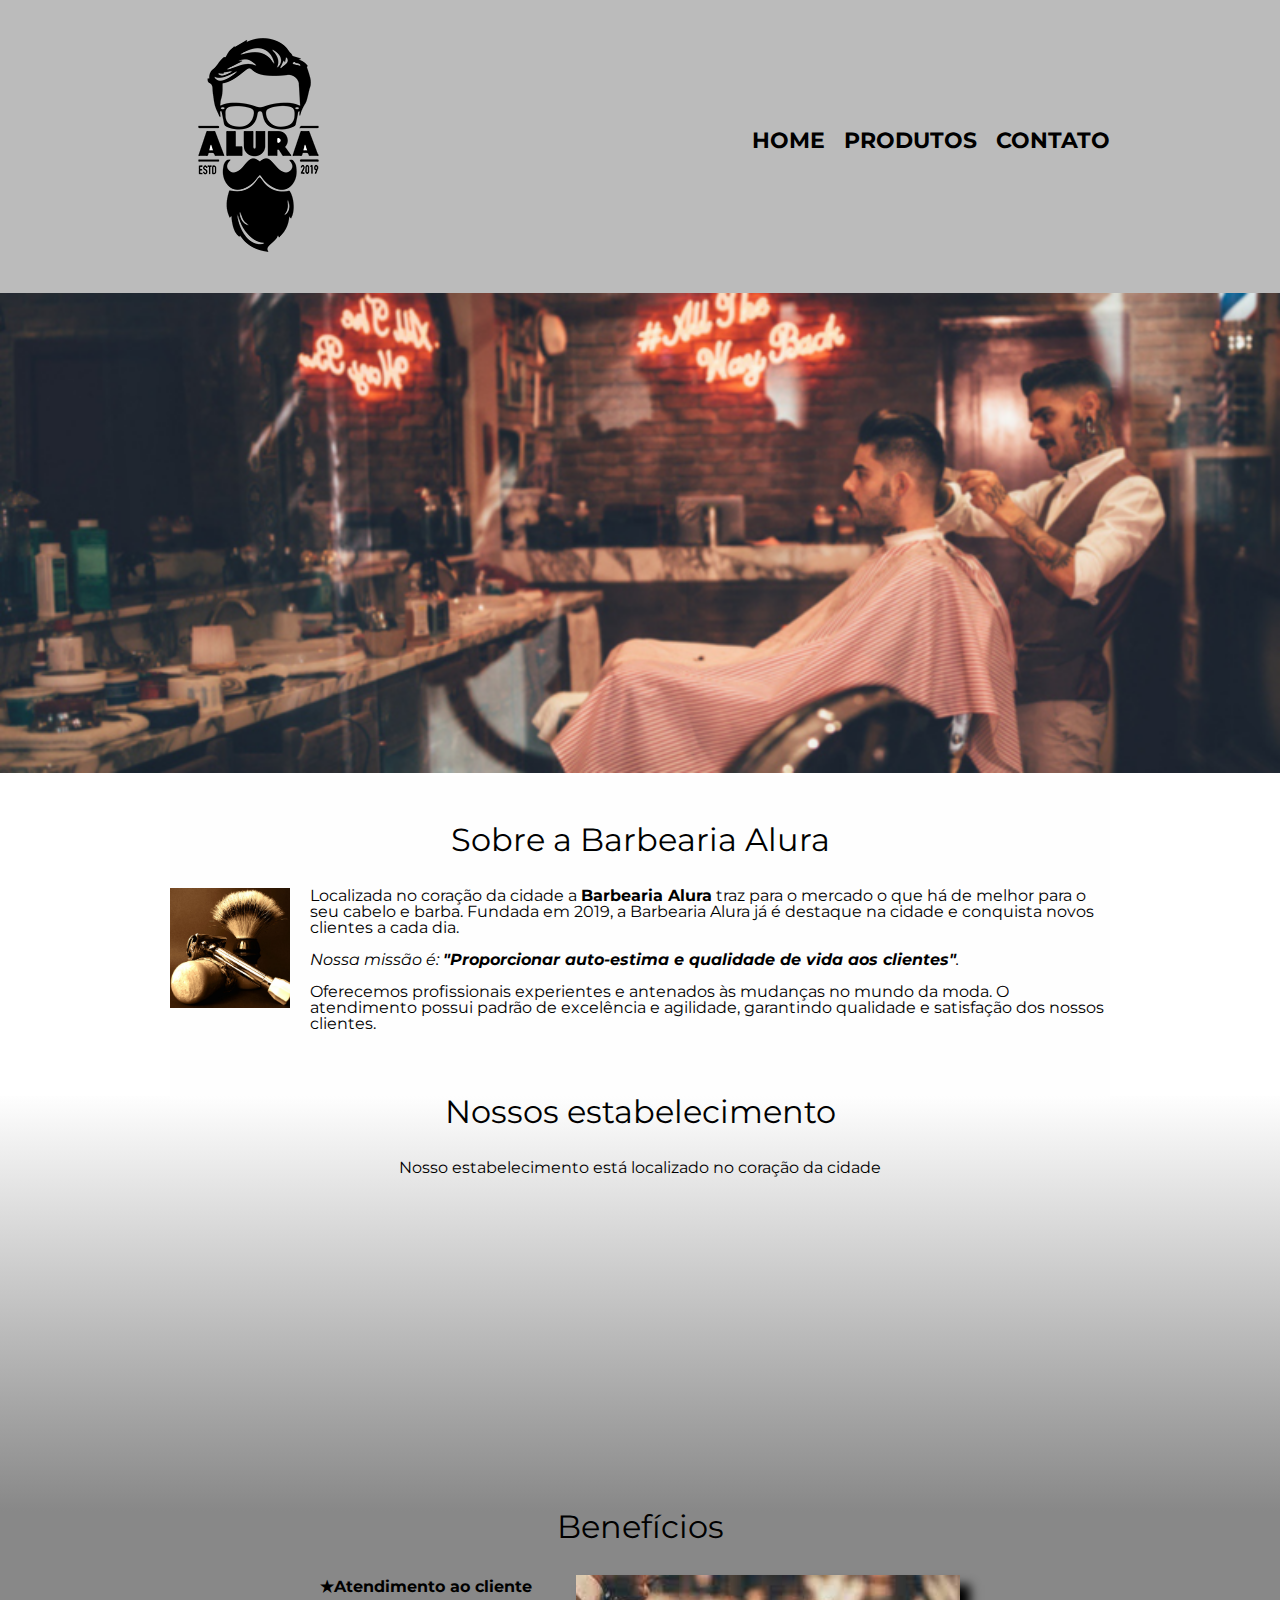
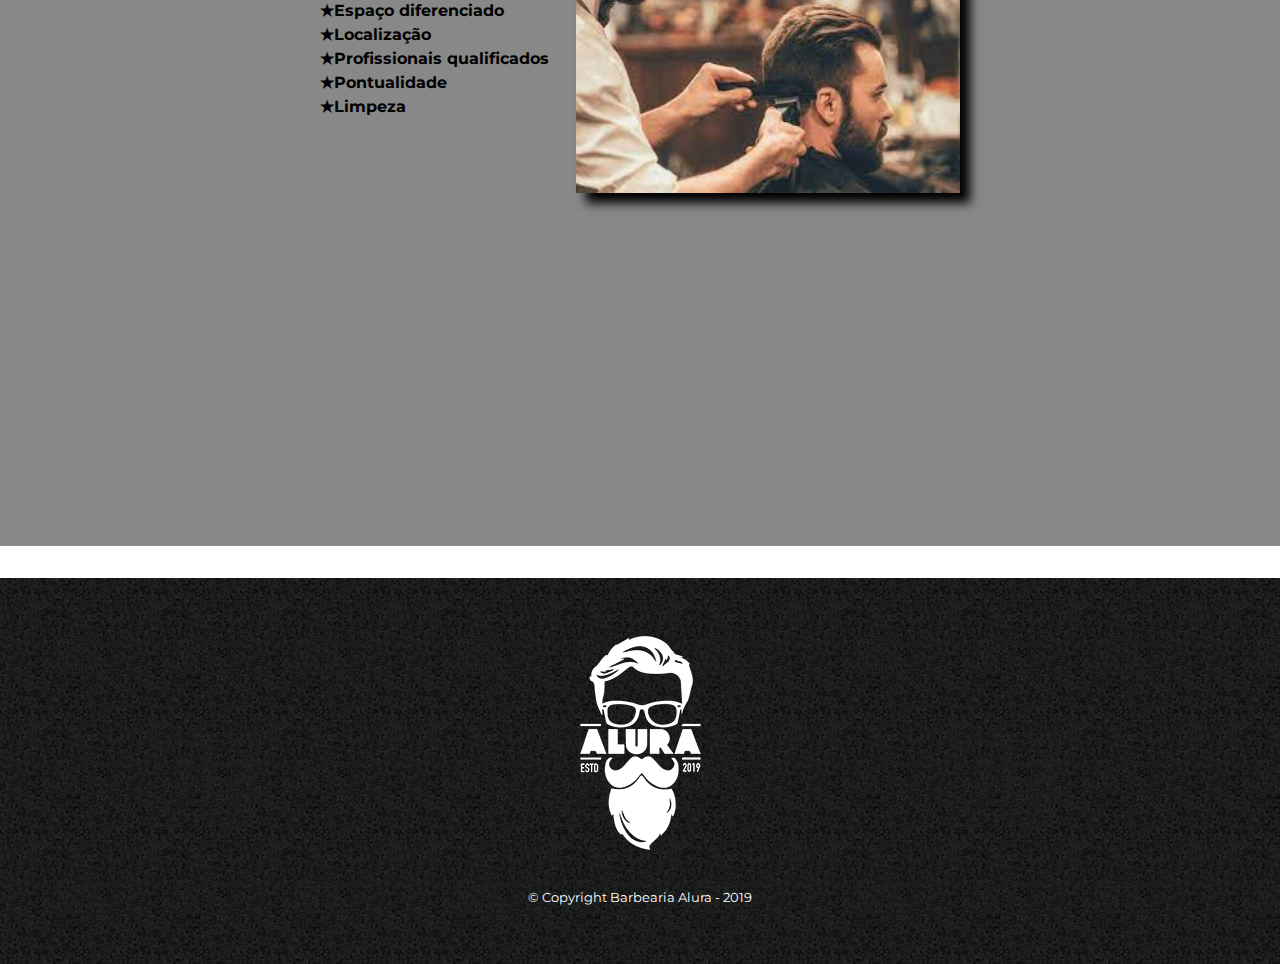
<file: index.html>
<!DOCTYPE html>
<html lang = "pt-br">
    <head>
        <meta charset="UTF-8">
        <meta name="viewport" content="width=device-width">
        <title>Barbearia Alura</title>

        <link rel="stylesheet" href="reset.css">
        <link rel="stylesheet" href="style.css">
        <link href="https://fonts.googleapis.com/css2?family=Montserrat:wght@100&display=swap" rel="stylesheet">

    </head>

    <body>
        <header>
            <div class="caixa">
                <h1><img src="logo.png"></h1>      
                <nav>
                        <ul>
                            <li><a href="index.html">Home</a></li>
                            <li><a href="produtos.html">Produtos</a></li>
                            <li><a href="contato.html">Contato</a></li>
                        </ul>
                </nav>
            </div>
         
        </header>

        <img class="banner" src="barbearia.png">

        <main>
            <section class="principal">
                    <h2 class="titulo-principal">Sobre a Barbearia Alura</h2>

                    <img class="utensilios" src="utensilios.jpg" alt="Utensílios de um barbeiro">

                    <p>Localizada no coração da cidade a <strong>Barbearia Alura</strong> traz para o mercado o que há de melhor para o seu cabelo e barba. Fundada em 2019, a Barbearia Alura já é destaque 
                    na cidade e conquista novos clientes a cada dia.</p>

                    <p id="missao"><em>Nossa missão é: <strong>"Proporcionar auto-estima e qualidade de vida aos
                    clientes"</strong>.</em></p>

                    <p>Oferecemos profissionais experientes e antenados às mudanças no mundo da moda. 
                    O atendimento possui padrão de excelência e agilidade, garantindo qualidade e satisfação dos nossos clientes.</p>
            </section>

            <section class="mapa">
                <h3 class="titulo-principal">Nossos estabelecimento</h3>
                <p>Nosso estabelecimento está localizado no coração da cidade</p>

                <div class="mapa-conteudo">
                    <iframe src="https://www.google.com/maps/embed?pb=!1m16!1m12!1m3!1d233933.48588613555!2d-46.92792758032421!3d-23.632623605157765!2m3!1f0!2f0!3f0!3m2!1i1024!2i768!4f13.1!2m1!1salura%20sao%20paulo!5e0!3m2!1spt-BR!2sbr!4v1645973352394!5m2!1spt-BR!2sbr" width="100%" height="300" style="border:0;" allowfullscreen="" loading="lazy"></iframe>
                </div>
            </section>

            <section class="beneficios">
                <h3 class="titulo-principal">Benefícios</h3>

                <div class="conteudo-beneficios">
                    <ul class="lista-beneficios">
                        <li class="itens">Atendimento ao cliente</li>
                        <li class="itens">Espaço diferenciado</li>
                        <li class="itens">Localização </li>
                        <li class="itens">Profissionais qualificados</li>
                        <li class="itens">Pontualidade </li>
                        <li class="itens">Limpeza</li>
                    </ul><img class="imagem-beneficios" src="beneficios.jfif">
            </div>

                

                <div class="video">
                    <iframe width="560" height="315" src="https://www.youtube.com/embed/wcVVXUV0YUY" title="YouTube video player" frameborder="0" allow="accelerometer; autoplay; clipboard-write; encrypted-media; gyroscope; picture-in-picture" allowfullscreen></iframe>
                </div>

            </section>  
        </main>
        <footer>
            <img src="logo-branco.png">
            <p class="copyright">&copy; Copyright Barbearia Alura - 2019</p>
        </footer>
    </body>
    
</html>
</file>
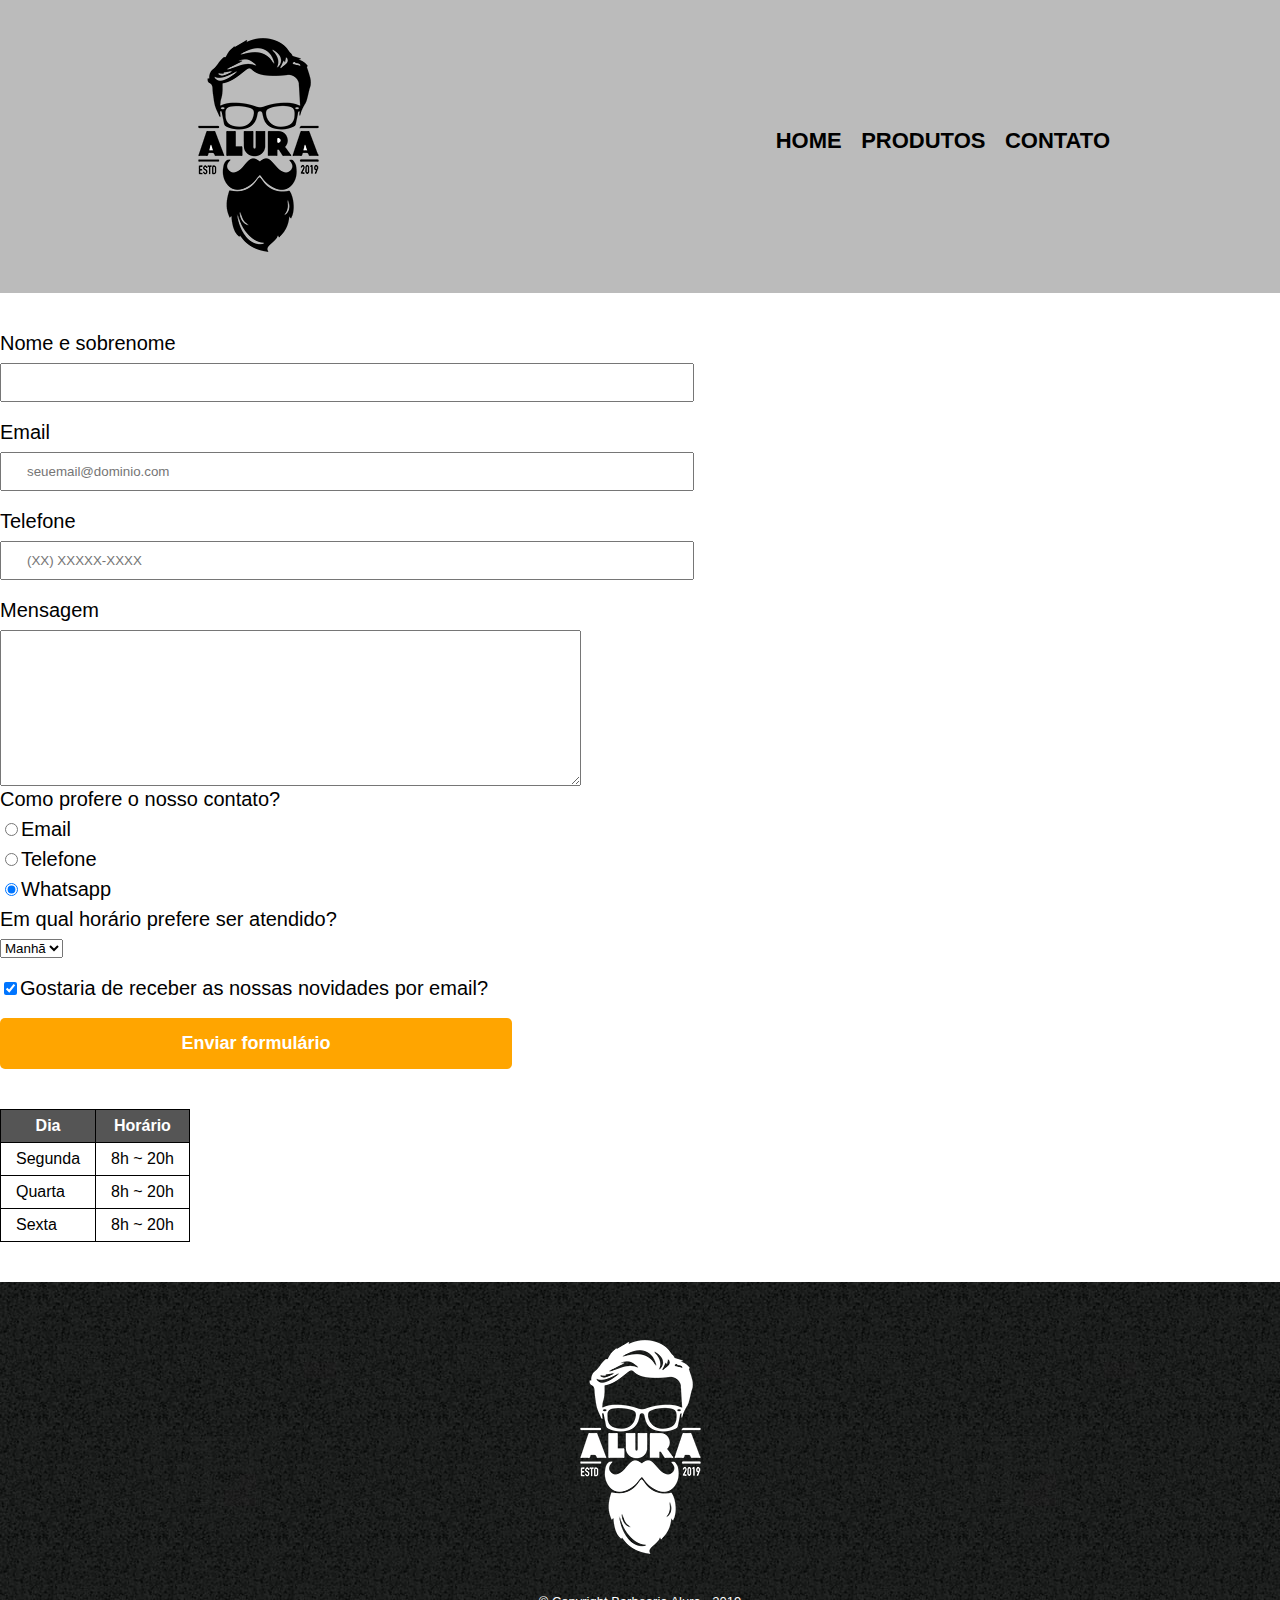
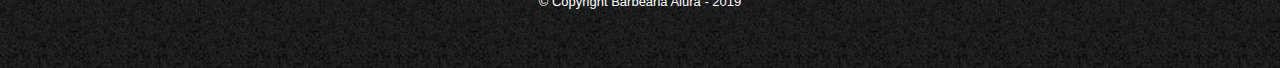
<file: contato.html>
<!DOCTYPE html>
<html>
    <head>
        <meta charset="UTF-8">
        <title>Contato - Barbearia Alura</title>

        <link rel="stylesheet" href="reset.css">
        <link rel="stylesheet" href="style.css">

    </head>
    <body>
        <header>
            
            <div class="caixa">
                <h1><img src="logo.png" alt="Logo da Barbearia Alura"></h1>      
                <nav>
                        <ul>
                            <li><a href="index.html">Home</a></li>
                            <li><a href="produtos.html">Produtos</a></li>
                            <li><a href="contato.html">Contato</a></li>
                        </ul>
                </nav>
            </div>
         
        </header>

        <main>
            <form>
                <label for="nomesobrenome">Nome e sobrenome</label>
                <input type="text" id="nomesobrenome" class="input-padrao" >

                <label for="email">Email</label>
                <input type="email" id="email" class="input-padrao" required required placeholder = "seuemail@dominio.com">

                <label for="telefone">Telefone</label>
                <input type="tel" id="telefone" class="input-padrao" required placeholder="(XX) XXXXX-XXXX">

                <label for="mensagem">Mensagem</label>
                <textarea cols="70" rows="10" id="mensagem" required></textarea>

                <fieldset>
                    <legend>Como profere o nosso contato?</legend>
                    <label for="radio-email"><input type="radio" name="contato" value="email" id="radio-email">Email</label>
                    
                    <label for="radio-telefone"><input type="radio" name="contato" value="telefone" id="radio-telefone">Telefone</label>
                    
                    <label for="radio-whatsapp"><input type="radio" name="contato" value="'whatsapp" id="radio-whatsapp" checked>Whatsapp</label>
                    
                </fieldset>

                <fieldset>
                    <legend>Em qual horário prefere ser atendido?</legend>
                    <select>
                        <option>Manhã</option>
                        <option>Tarde</option>
                        <option>Noite</option>
                    </select>
                </fieldset>


                <label class="checkbox"><input type="checkbox" checked>Gostaria de receber as nossas novidades por email?</label>

                <input type="submit" value="Enviar formulário" class="enviar">
            </form>

            <table>
                <thead>
                    <tr>
                        <th>Dia</th>
                        <th>Horário</th>
                    </tr>
            </thead>
            <tbody>
                    <tr>
                        <td>Segunda</td>
                        <td>8h ~ 20h</td>
                    </tr>
                    <tr>
                        <td>Quarta</td>
                        <td>8h ~ 20h</td>
                    </tr>
                    <tr>
                        <td>Sexta</td>
                        <td>8h ~ 20h</td>
                    </tr>
            </tbody>
            </table>

        </main>

        <footer>
            <img src="logo-branco.png" alt="Logo da Barbearia Alura">
            <p class="copyright">&copy; Copyright Barbearia Alura - 2019</p>
        </footer>

    </body>
</html>
</file>
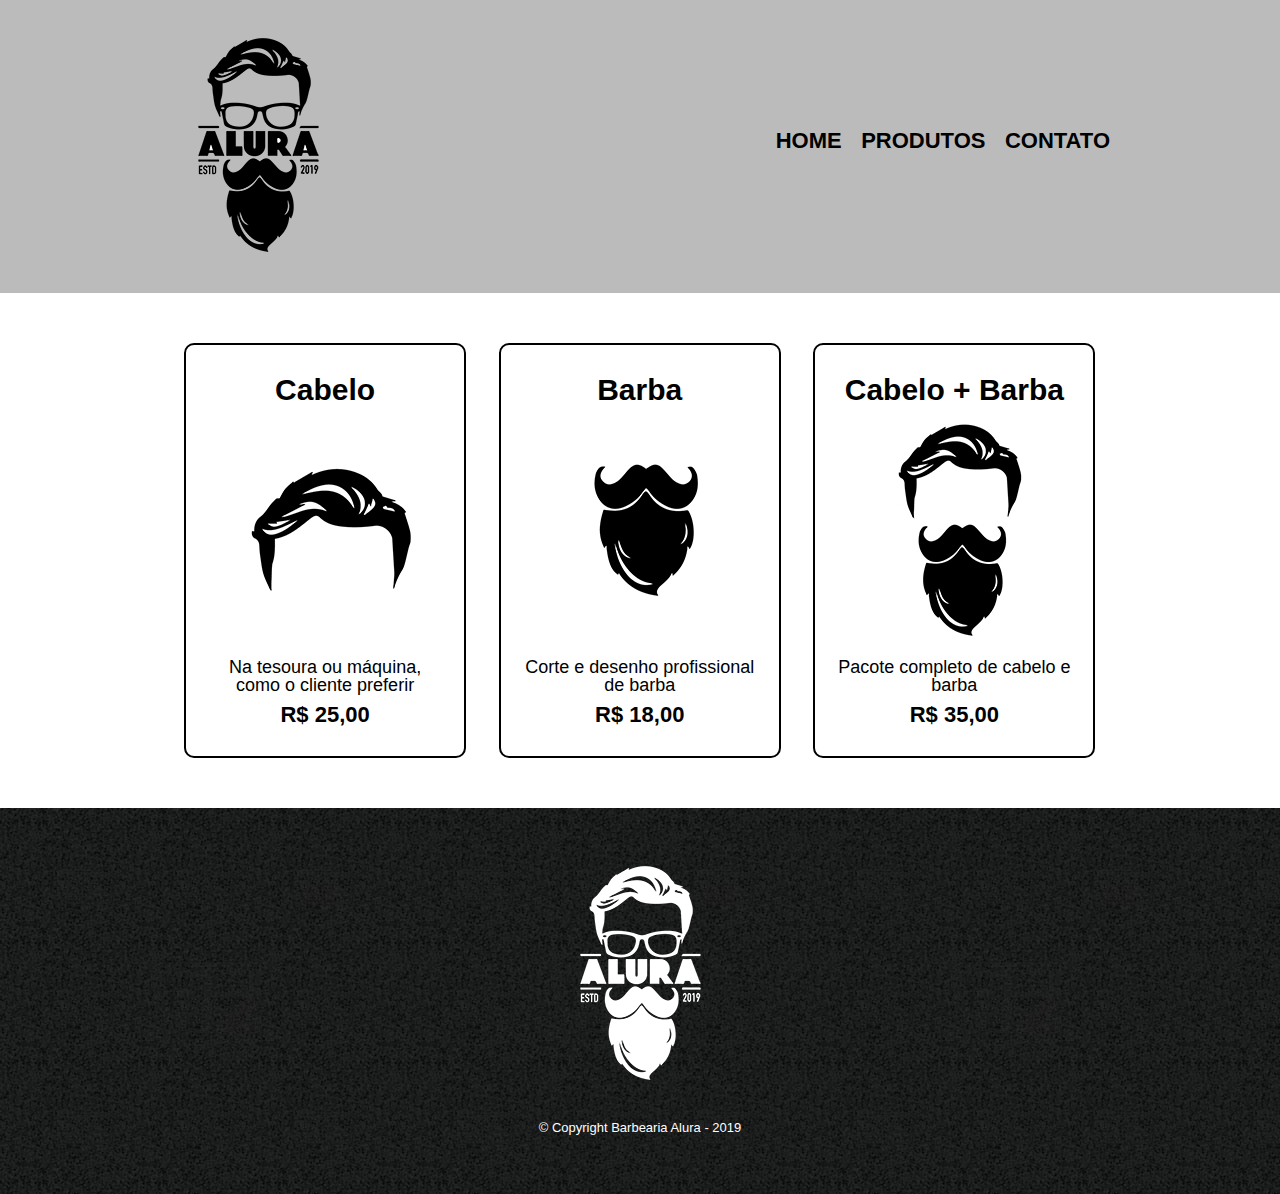
<file: produtos.html>
<!DOCTYPE html>
<html>
    <head>
        <meta charset="UTF-8">
        <title>Produtos - Barbearia Alura</title>

        <link rel="stylesheet" href="reset.css">
        <link rel="stylesheet" href="style.css">

    </head>
    <body>
        <header>
            
            <div class="caixa">
                <h1><img src="logo.png"></h1>      
                <nav>
                        <ul>
                            <li><a href="index.html">Home</a></li>
                            <li><a href="produtos.html">Produtos</a></li>
                            <li><a href="contato.html">Contato</a></li>
                        </ul>
                </nav>
            </div>
         
        </header>

        <main>
             <ul class="produtos">
                 <li>
                     <h2>Cabelo</h2>
                     <img src="cabelo.jpg">
                     <p class="produto-descricao">Na tesoura ou máquina, como o cliente preferir</p>
                     <p class="produto-preco">R$ 25,00</p>
                </li>
                 <li>
                     <h2>Barba</h2>
                     <img src="barba.jpg">
                     <p class="produto-descricao">Corte e desenho profissional de barba</p>
                     <p class="produto-preco">R$ 18,00</p>
                </li>
                 <li>
                     <h2>Cabelo + Barba</h2>
                     <img src="cabelo+barba.jpg">
                     <p class="produto-descricao">Pacote completo de cabelo e barba</p>
                     <p class="produto-preco">R$ 35,00</p>
                </li>
             </ul>
        </main>

        <footer>
            <img src="logo-branco.png">
            <p class="copyright">&copy; Copyright Barbearia Alura - 2019</p>
        </footer>

    </body>
</html>
</file>
<file: style.css>
body {
    font-family: 'Montserrat', sans-serif;
}

header {
    background: #BBBBBB;
    padding: 20px 0;
}

.caixa {
    position: relative;
    width: 940px;
    margin: 0 auto;
}

nav {
    position: absolute;
    top: 110px;
    right: 0;
}

nav li {
    display: inline;
    margin: 0 0 0 15px;
}

nav a{
    text-transform: uppercase;
    color: #000000;
    font-weight: bold;
    font-size: 22px;
    text-decoration: none;
}

nav a:hover{
    color: #C78C19;
    text-decoration: underline;
}

.produtos {
    width: 940px;
    margin: 0 auto;
    padding: 50px 0;
}

.produtos li {
    display: inline-block;
    text-align: center;
    width: 30%;
    vertical-align: top;
    margin: 0 1.5%;
    padding: 30px 20px;
    box-sizing: border-box;
    border: 2px solid #000000;
    border-radius: 10px;

}

.produtos li:hover {
    border-color: #C78C19;
}

.produtos li:active {
    border-color: darkgreen;
}

.produtos li:hover h2 {
    font-size: 34px;
}

.produtos h2 {
    font-size: 30px;
    font-weight: bold;
}

.produto-descricao{
    font-size: 18px;
}

.produto-preco{
    font-size: 22px;
    font-weight: bold;
    margin-top: 10px;
}

footer {
    text-align: center;
    background: url("bg.jpg");
    padding: 40px 0;
}

.copyright {
    color: #FFFFFF;
    font-size: 13px;
    margin: 20px;
}


form {
    margin: 40px 0;
}

form label, form p, form legend {
    display: block;
    font-size: 20px;
    margin: 0 0 10px
}

.input-padrao {
    display: block;
    margin: 0 0 20px;
    padding: 10px 25px;
    width: 50%;
}

.checkbox{
    margin: 20px 0;
}

.enviar {
    width: 40%;
    padding: 15px 0;
    background: orange;
    color: white;
    font-weight: bold;
    font-size:18px;
    border: none;
    border-radius: 5px;
    transition: 1s all;

}

.enviar:hover{
    background: darkorange;
    cursor: pointer;
    transform: scale(1.2);
}

table{
    margin: 20px 0 40px
}

thead {
    background: #555555;
    color: white;
    font-weight: bold;
}

td, th {
    border: 1px solid #000000;
    padding: 8px 15px; 
}

/* css da página inicial */
.banner {
    width: 100%;
}

.titulo-principal {
    text-align: center;
    font-size: 2em;
    margin: 0 0 1em;
    clear: left;
}

.utensilios{
    width: 120px;
    float: left;
    margin: 0 20px 20px 0;
}

.mapa {
    padding: 3m 0;
    background: linear-gradient(#FEFEFE, #888888);
}

.mapa-conteudo{
    width: 940px;
    margin: 0 auto;
}
.mapa p {
    margin: 0 0 2em;
    text-align: center;
}

.principal {
    padding: 3em 0;
    background: #FEFEFE;
    width: 940px;
    margin: 0 auto;
}

.principal p {
    margin: 0 0 1em;
}

.principal strong{
    font-weight: bold;
}

.principal em {
    font-style: italic;
}

.beneficios {
    margin: 0 0;
    background: #888888;
}

.conteudo-beneficios{
    width: 640px;
    margin: 0 auto;
}

.lista-beneficios {
    width: 40%;
    display: inline-block;
    vertical-align: top;
}

.itens{
    line-height: 1.5;
    font-weight: bold;
}

.itens:before {
    content: "★";
}


.imagem-beneficios {
    width: 60%;
    opacity: 1;
    transition: 400ms;
    box-shadow: 10px 10px 10px #000000;
}

.imagem-beneficios:hover{
    opacity: 0.7;
}


.video {
    width: 560px;
    margin: 2em auto;
}

@media screen and (max-width: 480px){
    .caixa, .principal, .conteudo-beneficios, .mapa-conteudo, .video{
        width: auto;
    }
    h1 {
        text-align: center;
    }

    nav {
        position: static;
    }
    .lista-beneficios, .imagem-beneficios{
        width: 100%;
    }
}
</file>
